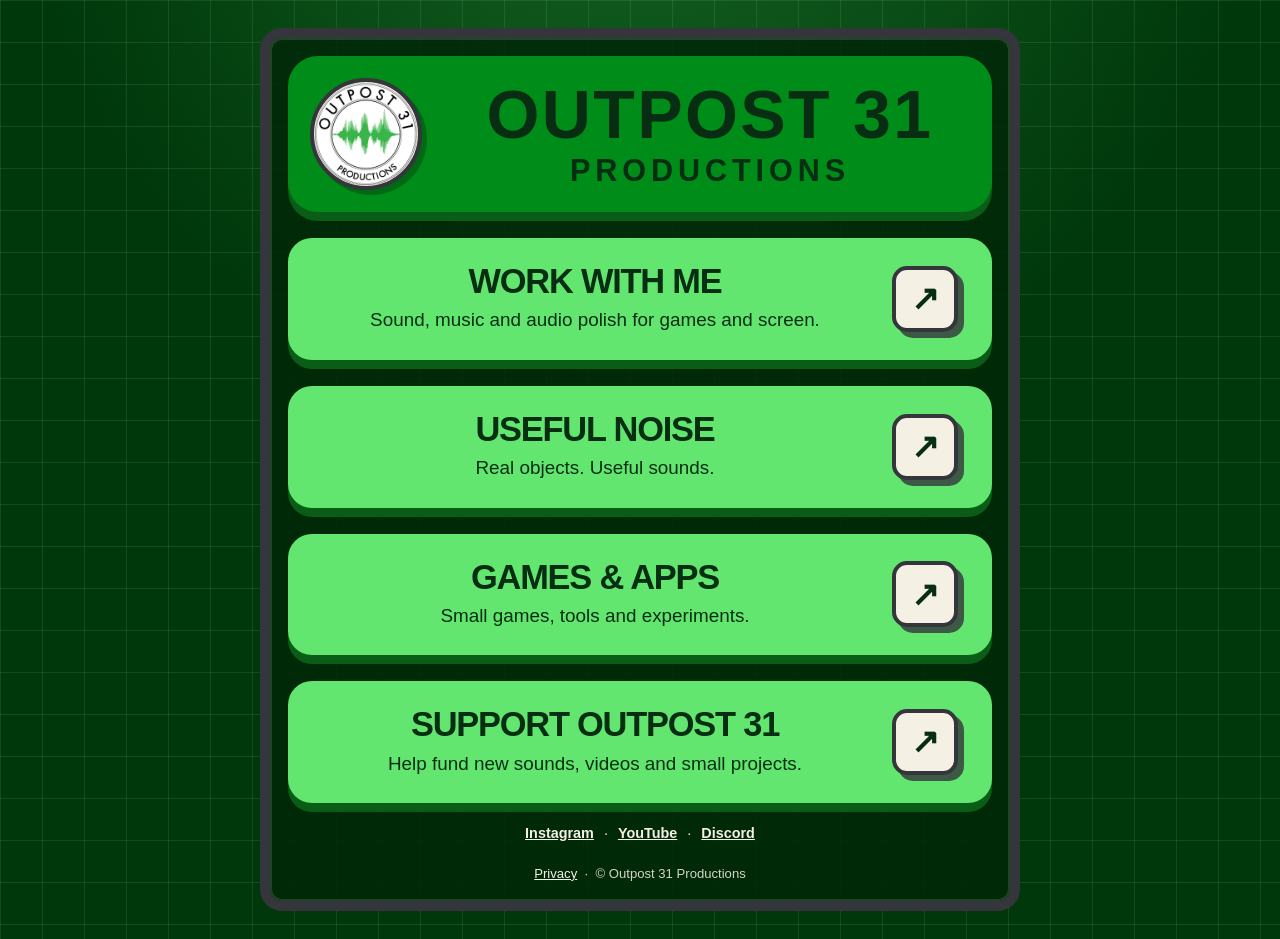
<file: index.html>
<!doctype html>
<html lang="en">
<head>
  <meta charset="utf-8">
  <meta name="viewport" content="width=device-width,initial-scale=1">
  <meta name="description" content="Sound and music for games, screen and creative projects.">
  <title>Outpost 31 Productions</title>
  <link rel="stylesheet" href="style.css">
</head>
<body class="home-page">
  <div class="site-shell">
    <header class="site-header">
      <a class="logo-link" href="index.html" aria-label="Outpost 31 Productions home">
        <img src="assets/logo.png" alt="Outpost 31 Productions logo">
      </a>
      <a class="wordmark" href="index.html">OUTPOST 31<small>PRODUCTIONS</small></a>
    </header>

    <main class="home-grid">
      <a class="home-card" href="work.html">
        <div><h2>WORK WITH ME</h2><p>Sound, music and audio polish for games and screen.</p></div>
        <div class="card-arrow" aria-hidden="true">↗</div>
      </a>

      <a class="home-card" href="https://www.youtube.com/playlist?list=PLKXy114sPJTQ" target="_blank" rel="noopener">
        <div><h2>USEFUL NOISE</h2><p>Real objects. Useful sounds.</p></div>
        <div class="card-arrow" aria-hidden="true">↗</div>
      </a>

      <a class="home-card" href="projects.html">
        <div><h2>GAMES &amp; APPS</h2><p>Small games, tools and experiments.</p></div>
        <div class="card-arrow" aria-hidden="true">↗</div>
      </a>

      <a class="home-card" href="support.html">
        <div><h2>SUPPORT OUTPOST 31</h2><p>Help fund new sounds, videos and small projects.</p></div>
        <div class="card-arrow" aria-hidden="true">↗</div>
      </a>
    </main>

    <nav class="home-links" aria-label="Elsewhere">
      <a href="https://www.instagram.com/outpost31productions/" target="_blank" rel="noopener">Instagram</a>
      <span>·</span>
      <a href="https://www.youtube.com/playlist?list=PLKXy114sPJTQ" target="_blank" rel="noopener">YouTube</a>
      <span>·</span>
      <a href="https://discord.gg/dMquwaJGS8" target="_blank" rel="noopener">Discord</a>
    </nav>

    <footer class="site-footer"><a href="privacy.html">Privacy</a> &nbsp;·&nbsp; © Outpost 31 Productions</footer>
  </div>
</body>
</html>
</file>
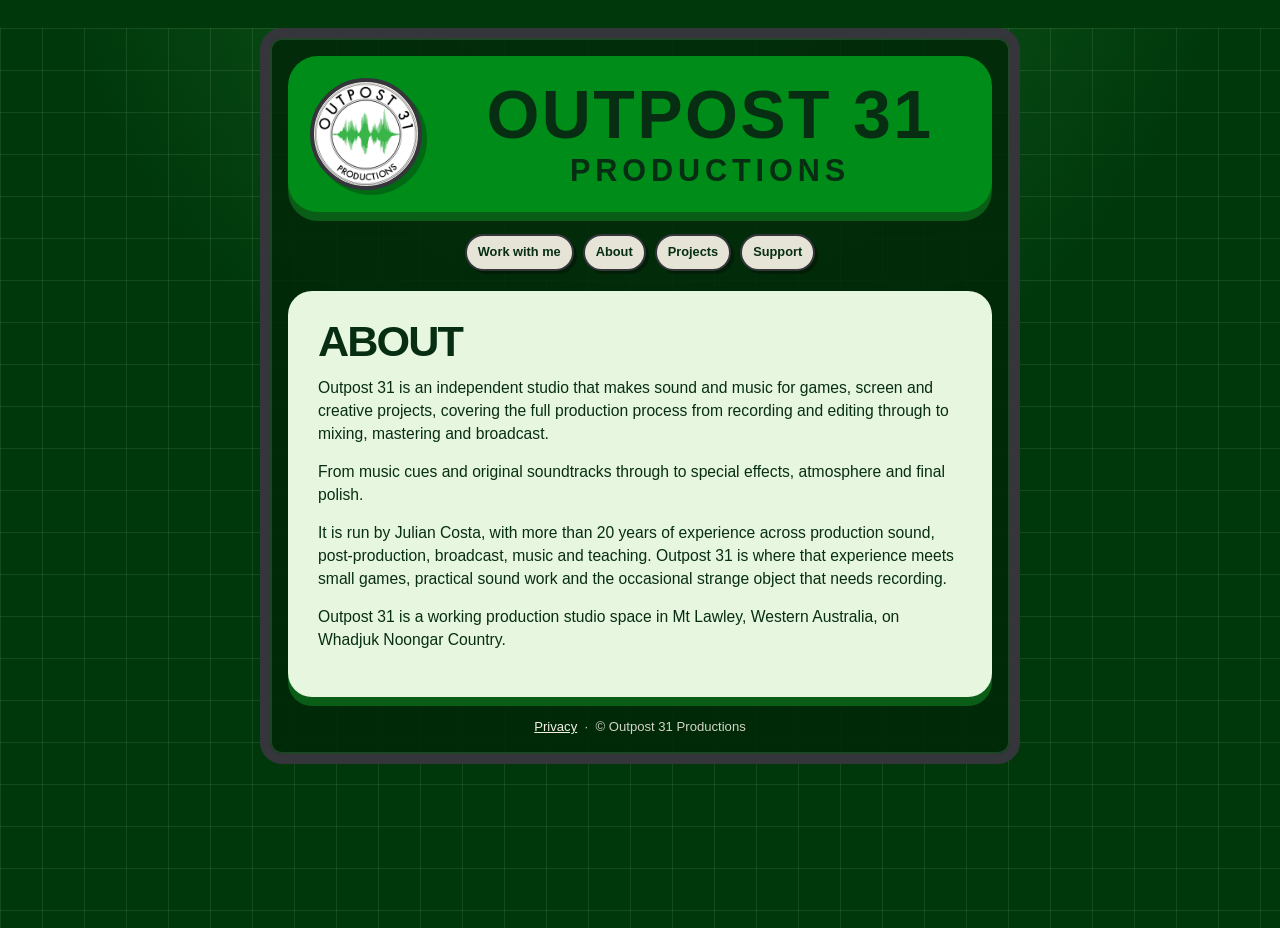
<file: about.html>
<!doctype html>
<html lang="en">
<head>
  <meta charset="utf-8">
  <meta name="viewport" content="width=device-width,initial-scale=1">
  <meta name="description" content="About Outpost 31 Productions.">
  <title>About · Outpost 31 Productions</title>
  <link rel="stylesheet" href="style.css">
</head>
<body>
  <div class="site-shell">
    <header class="site-header">
      <a class="logo-link" href="index.html" aria-label="Outpost 31 Productions home">
        <img src="assets/logo.png" alt="Outpost 31 Productions logo">
      </a>
      <a class="wordmark" href="index.html">OUTPOST 31<small>PRODUCTIONS</small></a>
    </header>

    <nav class="page-nav" aria-label="Site navigation">
      <a href="work.html">Work with me</a>
      <a href="about.html">About</a>
      <a href="projects.html">Projects</a>
      <a href="support.html">Support</a>
    </nav>

    <main class="content-panel">
      <h1>ABOUT</h1>

      <p>Outpost 31 is an independent studio that makes sound and music for games, screen and creative projects, covering the full production process from recording and editing through to mixing, mastering and broadcast.</p>

      <p>From music cues and original soundtracks through to special effects, atmosphere and final polish.</p>

      <p>It is run by Julian Costa, with more than 20 years of experience across production sound, post-production, broadcast, music and teaching. Outpost 31 is where that experience meets small games, practical sound work and the occasional strange object that needs recording.</p>

      <p>Outpost 31 is a working production studio space in Mt Lawley, Western Australia, on Whadjuk Noongar Country.</p>
    </main>

    <footer class="site-footer">
      <a href="privacy.html">Privacy</a> &nbsp;·&nbsp; © Outpost 31 Productions
    </footer>
  </div>
</body>
</html>
</file>
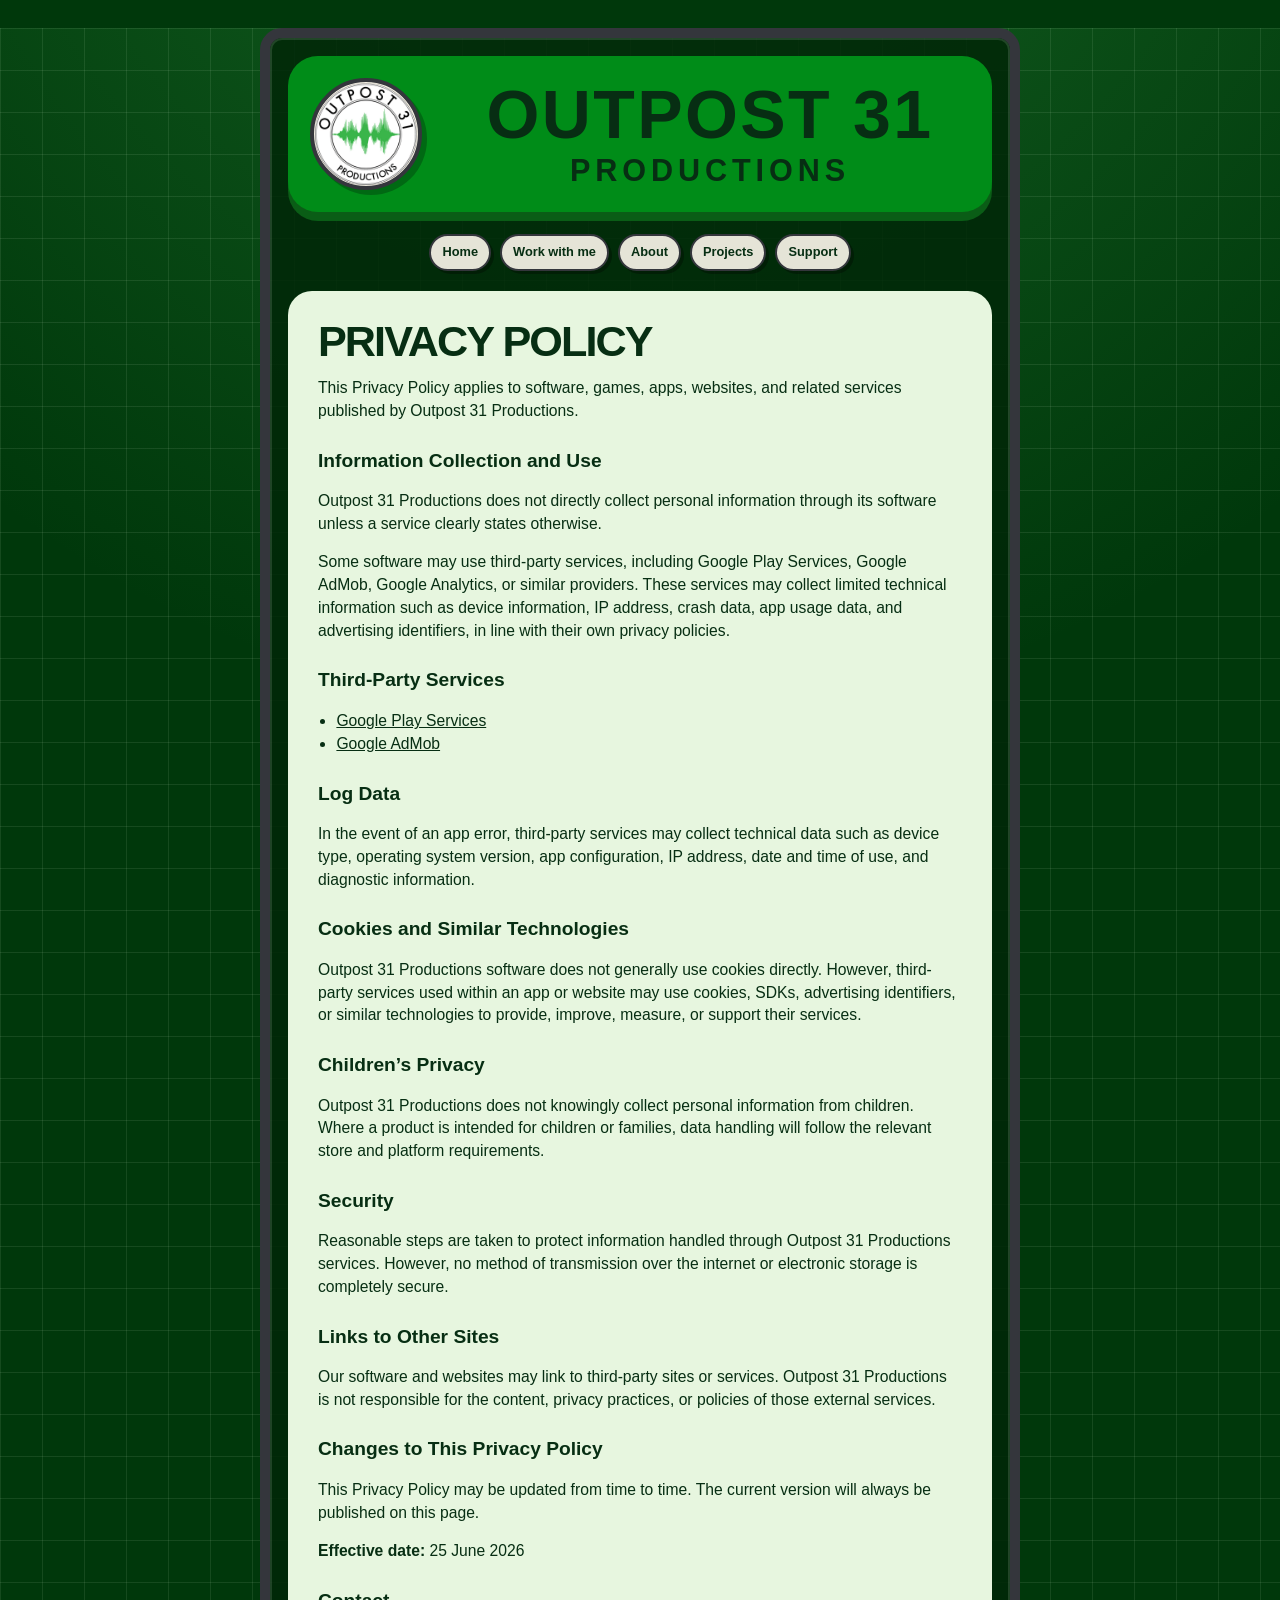
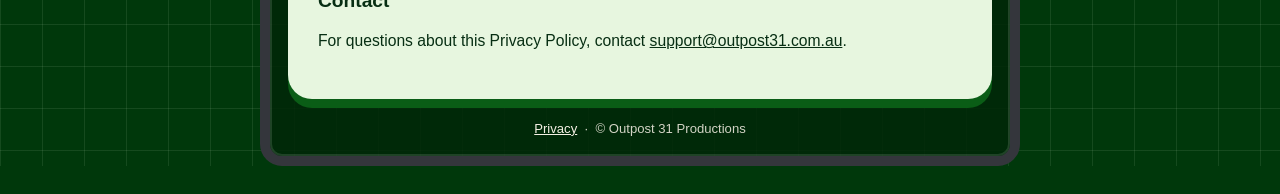
<file: privacy.html>
<!doctype html><html lang="en"><head><meta charset="utf-8"><meta name="viewport" content="width=device-width,initial-scale=1"><meta name="description" content="Privacy Policy."><title>Privacy Policy · Outpost 31 Productions</title><link rel="stylesheet" href="style.css"></head><body><div class="site-shell">
<header class="site-header">
<a class="logo-link" href="index.html" aria-label="Outpost 31 Productions home"><img src="assets/logo.png" alt="Outpost 31 Productions logo"></a>
<a class="wordmark" href="index.html">OUTPOST 31<small>PRODUCTIONS</small></a>
</header><nav class="page-nav" aria-label="Site navigation"><a href="index.html">Home</a><a href="work.html">Work with me</a><a href="about.html">About</a><a href="projects.html">Projects</a><a href="support.html">Support</a></nav><main class="content-panel"><h1>PRIVACY POLICY</h1><p>This Privacy Policy applies to software, games, apps, websites, and related services published by Outpost 31 Productions.</p><h2>Information Collection and Use</h2><p>Outpost 31 Productions does not directly collect personal information through its software unless a service clearly states otherwise.</p><p>Some software may use third-party services, including Google Play Services, Google AdMob, Google Analytics, or similar providers. These services may collect limited technical information such as device information, IP address, crash data, app usage data, and advertising identifiers, in line with their own privacy policies.</p><h2>Third-Party Services</h2><ul><li><a href="https://policies.google.com/privacy" rel="noopener">Google Play Services</a></li><li><a href="https://policies.google.com/privacy" rel="noopener">Google AdMob</a></li></ul><h2>Log Data</h2><p>In the event of an app error, third-party services may collect technical data such as device type, operating system version, app configuration, IP address, date and time of use, and diagnostic information.</p><h2>Cookies and Similar Technologies</h2><p>Outpost 31 Productions software does not generally use cookies directly. However, third-party services used within an app or website may use cookies, SDKs, advertising identifiers, or similar technologies to provide, improve, measure, or support their services.</p><h2>Children’s Privacy</h2><p>Outpost 31 Productions does not knowingly collect personal information from children. Where a product is intended for children or families, data handling will follow the relevant store and platform requirements.</p><h2>Security</h2><p>Reasonable steps are taken to protect information handled through Outpost 31 Productions services. However, no method of transmission over the internet or electronic storage is completely secure.</p><h2>Links to Other Sites</h2><p>Our software and websites may link to third-party sites or services. Outpost 31 Productions is not responsible for the content, privacy practices, or policies of those external services.</p><h2>Changes to This Privacy Policy</h2><p>This Privacy Policy may be updated from time to time. The current version will always be published on this page.</p><p><strong>Effective date:</strong> 25 June 2026</p><h2>Contact</h2><p>For questions about this Privacy Policy, contact <a href="mailto:support@outpost31.com.au">support@outpost31.com.au</a>.</p></main><footer class="site-footer"><a href="privacy.html">Privacy</a> &nbsp;·&nbsp; © Outpost 31 Productions</footer></div></body></html>
</file>
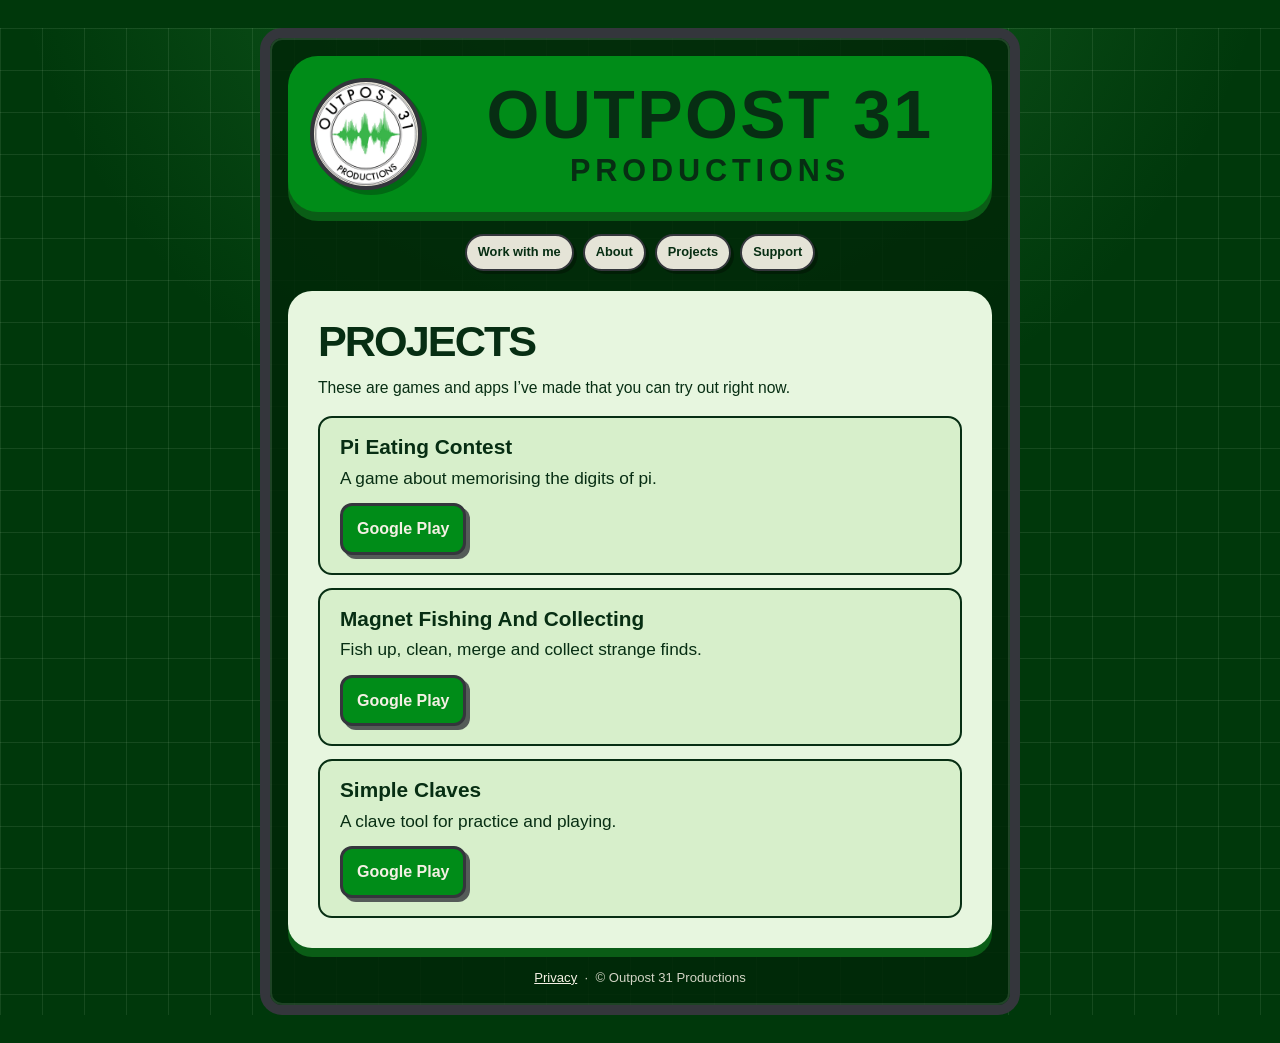
<file: projects.html>
<!doctype html>
<html lang="en">
<head>
  <meta charset="utf-8">
  <meta name="viewport" content="width=device-width,initial-scale=1">
  <meta name="description" content="Games and apps made by Outpost 31 Productions.">
  <title>Projects · Outpost 31 Productions</title>
  <link rel="stylesheet" href="style.css">
  <style>
    .project-item {
      padding: 18px 20px;
    }

    .project-item h2 {
      margin: 0 0 8px;
      font-size: 1.3rem;
      line-height: 1.1;
    }

    .project-item p {
      margin: 0 0 14px;
      font-size: 1.08rem;
      line-height: 1.3;
    }

    .project-item .action-button {
      margin: 0;
    }

    @media (max-width: 580px) {
      .project-item {
        padding: 17px 18px;
      }

      .project-item h2 {
        font-size: 1.28rem;
      }

      .project-item p {
        font-size: 1.06rem;
      }
    }
  </style>
</head>
<body>
  <div class="site-shell">
    <header class="site-header">
      <a class="logo-link" href="index.html" aria-label="Outpost 31 Productions home">
        <img src="assets/logo.png" alt="Outpost 31 Productions logo">
      </a>
      <a class="wordmark" href="index.html">OUTPOST 31<small>PRODUCTIONS</small></a>
    </header>

    <nav class="page-nav" aria-label="Site navigation">
      <a href="work.html">Work with me</a>
      <a href="about.html">About</a>
      <a href="projects.html">Projects</a>
      <a href="support.html">Support</a>
    </nav>

    <main class="content-panel">
      <h1>PROJECTS</h1>

      <p>These are games and apps I’ve made that you can try out right now.</p>

      <section class="project-list">
        <article class="project-item">
          <h2>Pi Eating Contest</h2>
          <p>A game about memorising the digits of pi.</p>
          <a class="action-button" href="https://play.google.com/store/apps/details?id=com.Outpost31Productions.PieGame" target="_blank" rel="noopener">Google Play</a>
        </article>

        <article class="project-item">
          <h2>Magnet Fishing And Collecting</h2>
          <p>Fish up, clean, merge and collect strange finds.</p>
          <a class="action-button" href="https://play.google.com/store/apps/details?id=com.Outpost31Productions.MagnetFishing" target="_blank" rel="noopener">Google Play</a>
        </article>

        <article class="project-item">
          <h2>Simple Claves</h2>
          <p>A clave tool for practice and playing.</p>
          <a class="action-button" href="https://play.google.com/store/apps/details?id=com.Outpost31Productions.SimpleClaves" target="_blank" rel="noopener">Google Play</a>
        </article>
      </section>
    </main>

    <footer class="site-footer">
      <a href="privacy.html">Privacy</a> &nbsp;·&nbsp; © Outpost 31 Productions
    </footer>
  </div>
</body>
</html>
</file>
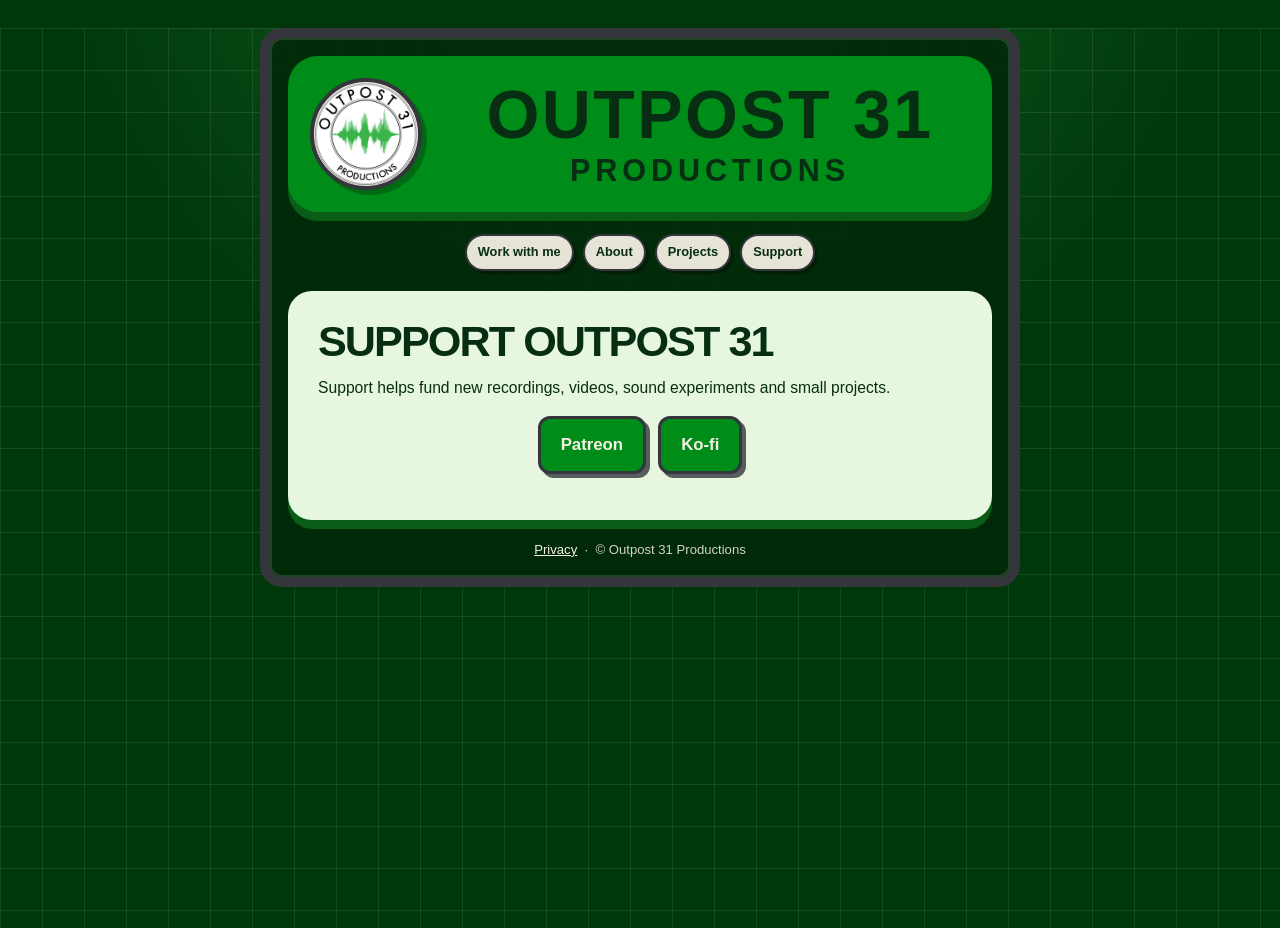
<file: support.html>
<!doctype html>
<html lang="en">
<head>
  <meta charset="utf-8">
  <meta name="viewport" content="width=device-width,initial-scale=1">
  <meta name="description" content="Support Outpost 31 Productions.">
  <title>Support · Outpost 31 Productions</title>
  <link rel="stylesheet" href="style.css">
  <style>
    .support-buttons {
      display: flex;
      justify-content: center;
      gap: 12px;
      flex-wrap: wrap;
    }

    .support-buttons .action-button {
      margin: 0;
      padding: 14px 20px;
      font-size: 1.05rem;
    }
  </style>
</head>
<body>
  <div class="site-shell">
    <header class="site-header">
      <a class="logo-link" href="index.html" aria-label="Outpost 31 Productions home">
        <img src="assets/logo.png" alt="Outpost 31 Productions logo">
      </a>
      <a class="wordmark" href="index.html">OUTPOST 31<small>PRODUCTIONS</small></a>
    </header>

    <nav class="page-nav" aria-label="Site navigation">
      <a href="work.html">Work with me</a>
      <a href="about.html">About</a>
      <a href="projects.html">Projects</a>
      <a href="support.html">Support</a>
    </nav>

    <main class="content-panel">
      <h1>SUPPORT OUTPOST 31</h1>

      <p>Support helps fund new recordings, videos, sound experiments and small projects.</p>

      <p class="support-buttons">
        <a class="action-button" href="https://www.patreon.com/c/Outpost31Productions" target="_blank" rel="noopener">Patreon</a>
        <a class="action-button" href="https://ko-fi.com/outpost31" target="_blank" rel="noopener">Ko-fi</a>
      </p>
    </main>

    <footer class="site-footer">
      <a href="privacy.html">Privacy</a> &nbsp;·&nbsp; © Outpost 31 Productions
    </footer>
  </div>
</body>
</html>
</file>
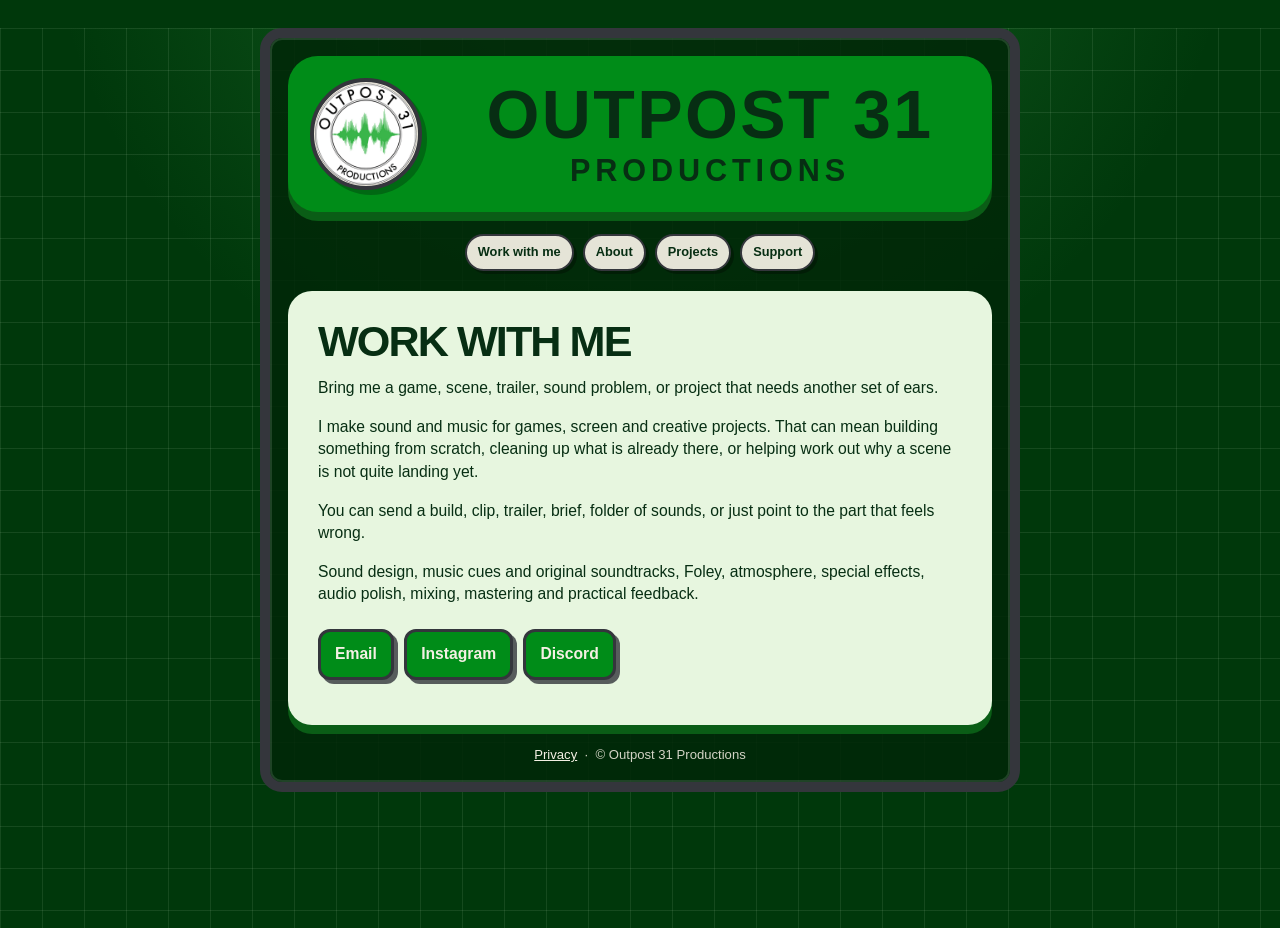
<file: work.html>
<!doctype html>
<html lang="en">
<head>
  <meta charset="utf-8">
  <meta name="viewport" content="width=device-width,initial-scale=1">
  <meta name="description" content="Work with Outpost 31 Productions for sound, music and audio polish.">
  <title>Work With Me · Outpost 31 Productions</title>
  <link rel="stylesheet" href="style.css">
</head>
<body>
  <div class="site-shell">
    <header class="site-header">
      <a class="logo-link" href="index.html" aria-label="Outpost 31 Productions home">
        <img src="assets/logo.png" alt="Outpost 31 Productions logo">
      </a>
      <a class="wordmark" href="index.html">OUTPOST 31<small>PRODUCTIONS</small></a>
    </header>

    <nav class="page-nav" aria-label="Site navigation">
      <a href="work.html">Work with me</a>
      <a href="about.html">About</a>
      <a href="projects.html">Projects</a>
      <a href="support.html">Support</a>
    </nav>

    <main class="content-panel">
      <h1>WORK WITH ME</h1>

      <p>Bring me a game, scene, trailer, sound problem, or project that needs another set of ears.</p>

      <p>I make sound and music for games, screen and creative projects. That can mean building something from scratch, cleaning up what is already there, or helping work out why a scene is not quite landing yet.</p>

      <p>You can send a build, clip, trailer, brief, folder of sounds, or just point to the part that feels wrong.</p>

      <p>Sound design, music cues and original soundtracks, Foley, atmosphere, special effects, audio polish, mixing, mastering and practical feedback.</p>

      <p>
        <a class="action-button" href="mailto:support@outpost31.com.au">Email</a>
        <a class="action-button" href="https://www.instagram.com/outpost31productions/" target="_blank" rel="noopener">Instagram</a>
        <a class="action-button" href="https://discord.gg/dMquwaJGS8" target="_blank" rel="noopener">Discord</a>
      </p>
    </main>

    <footer class="site-footer">
      <a href="privacy.html">Privacy</a> &nbsp;·&nbsp; © Outpost 31 Productions
    </footer>
  </div>
</body>
</html>
</file>
<file: style.css>
:root{--ink:#072e13;--deep:#00380b;--green:#008c18;--lime:#62e66f;--paper:#f4f0e4;--panel:#e7f6df;--graphite:#34363c;--edge:#0a5d16;--grid:rgba(235,255,225,.09);--max:760px;--radius:24px;--lift:9px}
*{box-sizing:border-box}
html{background:var(--deep)}
body{margin:0;min-height:100vh;color:var(--ink);font-family:Futura,"Futura PT","Century Gothic",Arial,sans-serif;line-height:1.45;background-color:var(--deep);background-image:linear-gradient(var(--grid) 1px,transparent 1px),linear-gradient(90deg,var(--grid) 1px,transparent 1px),radial-gradient(circle at 50% -20%,rgba(64,186,83,.34),transparent 48%);background-size:42px 42px,42px 42px,auto}
a{color:inherit}
.home-page{display:flex;align-items:center;justify-content:center;padding:28px 0}
.site-shell{width:min(var(--max),calc(100% - 28px));margin:28px auto;padding:18px;background:rgba(0,39,8,.86);border:10px solid var(--graphite);border-radius:22px;box-shadow:0 0 0 2px rgba(255,255,255,.12) inset}
.home-page .site-shell{margin:0}
.site-header{display:grid;grid-template-columns:118px 1fr;align-items:center;gap:22px;padding:22px;margin-bottom:26px;background:var(--green);border-radius:30px;box-shadow:0 var(--lift) 0 var(--edge)}
.logo-link{display:block;width:112px;height:112px;border-radius:50%;overflow:hidden;background:var(--paper);border:4px solid var(--graphite);box-shadow:5px 5px 0 rgba(0,42,9,.35)}
.logo-link img{display:block;width:100%;height:100%;object-fit:contain}
.wordmark{text-decoration:none;text-align:center;font-weight:900;letter-spacing:.035em;line-height:.9;font-size:clamp(2rem,7vw,4.25rem);color:var(--ink)}
.wordmark small{display:block;margin-top:12px;font-size:.45em;letter-spacing:.16em}
.page-nav{display:flex;flex-wrap:wrap;justify-content:center;gap:9px;margin:-4px 0 20px}
.page-nav a{padding:7px 11px;border-radius:999px;background:rgba(244,240,228,.94);border:2px solid var(--graphite);box-shadow:3px 3px 0 rgba(0,0,0,.3);text-decoration:none;font-size:.8rem;font-weight:800}
.home-grid{display:grid;gap:26px}
.home-card{display:grid;grid-template-columns:1fr 72px;align-items:center;gap:18px;padding:26px 28px;border-radius:var(--radius);background:var(--lime);box-shadow:0 var(--lift) 0 var(--edge);text-decoration:none;transition:transform .12s ease,box-shadow .12s ease}
.home-card:hover,.home-card:focus-visible{transform:translateY(3px);box-shadow:0 6px 0 var(--edge)}
.home-card h2{margin:0 0 8px;font-size:clamp(1.45rem,4vw,2.15rem);line-height:1;text-align:center;letter-spacing:-.035em}
.home-card p{margin:0;text-align:center;font-size:clamp(1rem,2.7vw,1.18rem)}
.card-arrow{width:66px;height:66px;display:grid;place-items:center;border-radius:15px;background:var(--paper);border:4px solid var(--graphite);box-shadow:6px 6px 0 rgba(52,54,60,.8);font-size:2.1rem;font-weight:900;line-height:1}
.home-links{display:flex;justify-content:center;gap:10px;margin:20px 0 0;color:var(--paper);font-size:.9rem}
.home-links a{color:var(--paper);font-weight:700}
.content-panel{padding:clamp(18px,3.5vw,30px);border-radius:var(--radius);background:var(--panel);box-shadow:0 var(--lift) 0 var(--edge)}
.content-panel h1{margin:0 0 12px;font-size:clamp(1.7rem,4.5vw,2.7rem);line-height:.95;letter-spacing:-.045em}
.content-panel h2{margin:24px 0 8px;font-size:1.2rem}
.content-panel p,.content-panel li{font-size:.98rem}
.content-panel ul{padding-left:1.15rem}
.action-button{display:inline-block;margin:7px 6px 0 0;padding:11px 14px;background:var(--green);color:var(--paper);border:3px solid var(--graphite);border-radius:12px;box-shadow:4px 4px 0 rgba(52,54,60,.8);text-decoration:none;font-weight:900}
.project-list{display:grid;gap:13px;margin-top:16px}
.project-item{padding:16px;border:2px solid var(--ink);border-radius:14px;background:#d7efcb}
.project-item h2{margin:0 0 6px;font-size:1.15rem}
.site-footer{padding-top:20px;text-align:center;color:rgba(244,240,228,.86);font-size:.82rem}
.site-footer a{color:var(--paper)}
@media(max-width:580px){
.home-page{display:block;padding:0}
.site-shell{width:min(100% - 18px,var(--max));margin:12px auto;padding:12px;border-width:7px}
.home-page .site-shell{margin:12px auto}
.site-header{grid-template-columns:66px 1fr;gap:12px;padding:15px 14px;margin-bottom:18px}
.logo-link{width:62px;height:62px;margin:0}
.wordmark{font-size:clamp(1.65rem,8vw,2.35rem)}
.wordmark small{margin-top:7px}
.home-grid{gap:16px}
.home-card{grid-template-columns:1fr 54px;gap:10px;min-height:94px;padding:15px 16px;border-radius:20px}
.home-card h2{margin:0 0 5px;font-size:clamp(1.12rem,5.4vw,1.5rem)}
.home-card p{font-size:clamp(.82rem,3.9vw,.98rem);line-height:1.25}
.card-arrow{width:48px;height:48px;margin:0;border-width:3px;border-radius:12px;box-shadow:4px 4px 0 rgba(52,54,60,.8);font-size:1.45rem}
.home-links{margin-top:16px;font-size:.82rem}
.site-footer{padding-top:14px;font-size:.76rem}
.page-nav{gap:7px;margin:-2px 0 16px}
.page-nav a{padding:6px 9px;font-size:.74rem}
.content-panel{padding:18px;border-radius:20px}
.content-panel h1{font-size:2rem}
.content-panel p,.content-panel li{font-size:.95rem}
.content-panel h2{margin-top:21px;font-size:1.12rem}
.action-button{padding:10px 12px;font-size:.92rem}
}
</file>
